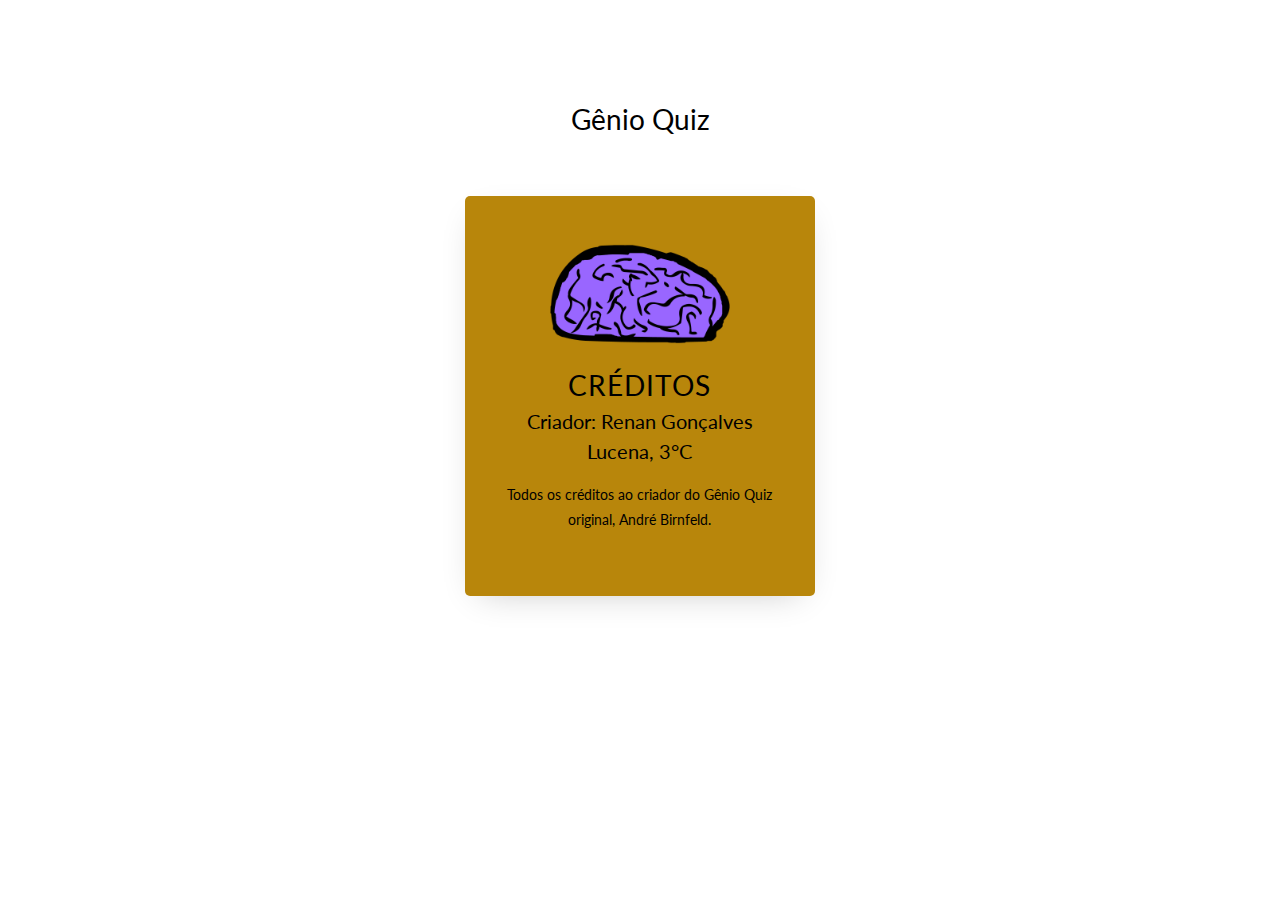
<file: creditos/index.html>
<!doctype html>
<html lang="en">
  <head>
  	<title>Gênio Quiz- Créditos</title>
    <meta charset="utf-8">
    <meta name="viewport" content="width=device-width, initial-scale=1, shrink-to-fit=no">

	<link href="https://fonts.googleapis.com/css?family=Lato:300,400,700&display=swap" rel="stylesheet">

	<link rel="stylesheet" href="https://stackpath.bootstrapcdn.com/font-awesome/4.7.0/css/font-awesome.min.css">
	
	<link rel="stylesheet" href="css/style.css">

	</head>
	<body>
	<section class="ftco-section">
		<div class="container">
			<div class="row justify-content-center">
				<div class="col-md-6 text-center mb-5">
					<h2 class="heading-section">Gênio Quiz</h2>
				</div>
			</div>
			<div class="row justify-content-center">
				<div class="col-md-6 col-lg-4">
					<div class="login-wrap py-5">
		      	<div class="img d-flex align-items-center justify-content-center" style="background-image: url(images/brain2.png);"></div>
		      	<h3 class="text-center mb-0">Créditos</h3>
		      	<h5 class="text-center"><p>Criador: Renan Gonçalves Lucena, 3°C</p></h5>
		      	<p class="text-center">Todos os créditos ao criador do Gênio Quiz original, André Birnfeld.</p>


		      	
	</section>

	<script src="js/jquery.min.js"></script>
  <script src="js/popper.js"></script>
  <script src="js/bootstrap.min.js"></script>
  <script src="js/main.js"></script>

	</body>
</html>
</file>
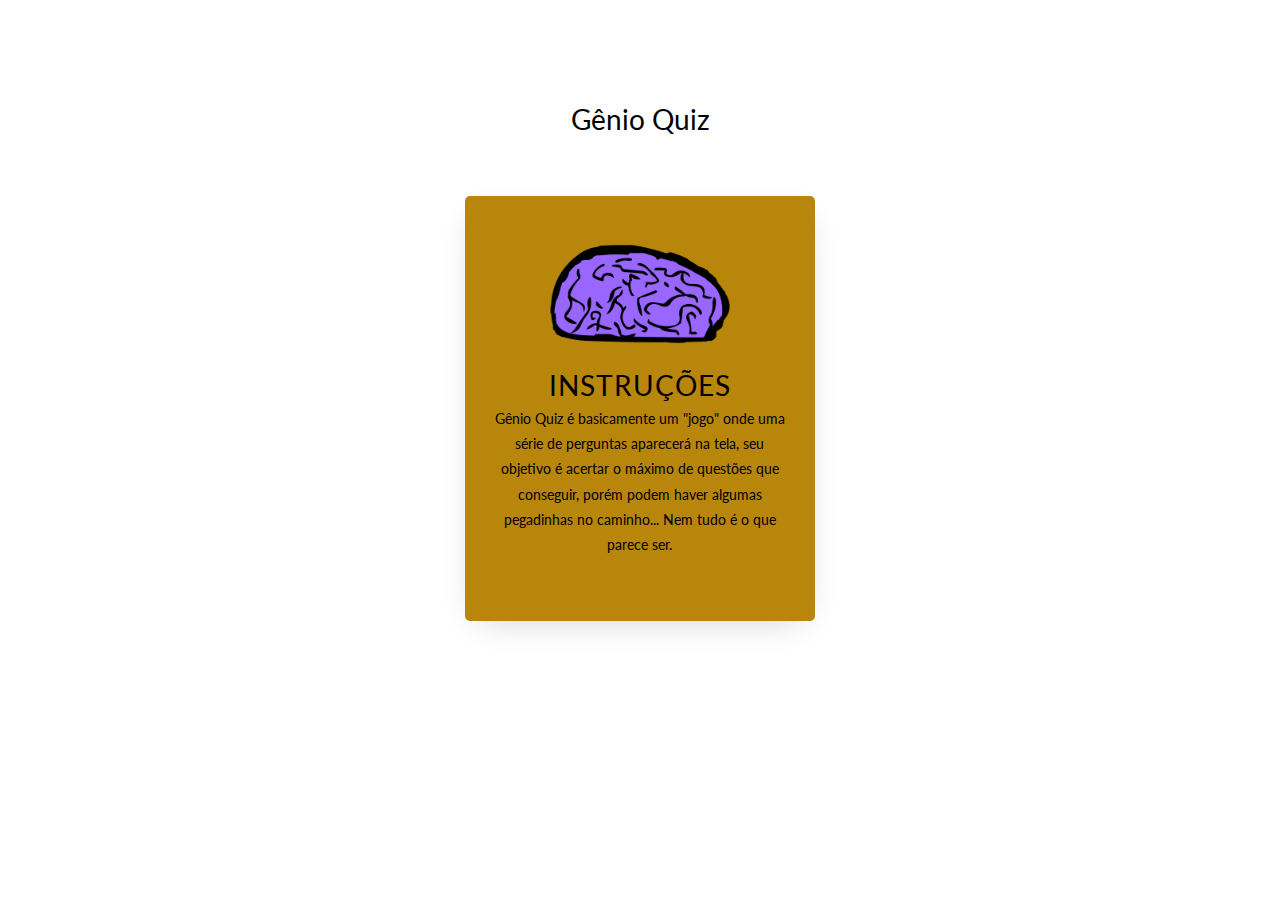
<file: instrucoes/index.html>
<!doctype html>
<html lang="en">
  <head>
  	<title>Gênio Quiz- Instruções</title>
    <meta charset="utf-8">
    <meta name="viewport" content="width=device-width, initial-scale=1, shrink-to-fit=no">

	<link href="https://fonts.googleapis.com/css?family=Lato:300,400,700&display=swap" rel="stylesheet">

	<link rel="stylesheet" href="https://stackpath.bootstrapcdn.com/font-awesome/4.7.0/css/font-awesome.min.css">
	
	<link rel="stylesheet" href="css/style.css">

	</head>
	<body>
	<section class="ftco-section">
		<div class="container">
			<div class="row justify-content-center">
				<div class="col-md-6 text-center mb-5">
					<h2 class="heading-section">Gênio Quiz</h2>
				</div>
			</div>
			<div class="row justify-content-center">
				<div class="col-md-6 col-lg-4">
					<div class="login-wrap py-5">
		      	<div class="img d-flex align-items-center justify-content-center" style="background-image: url(images/brain2.png);"></div>
		      	<h3 class="text-center mb-0">Instruções</h3>

		      	<p class="text-center">Gênio Quiz é basicamente um "jogo" onde uma série de perguntas aparecerá na tela, seu objetivo é acertar o máximo de questões que conseguir, porém podem haver algumas pegadinhas no caminho... Nem tudo é o que parece ser.</p>

		      	
	</section>

	<script src="js/jquery.min.js"></script>
  <script src="js/popper.js"></script>
  <script src="js/bootstrap.min.js"></script>
  <script src="js/main.js"></script>

	</body>
</html>
</file>
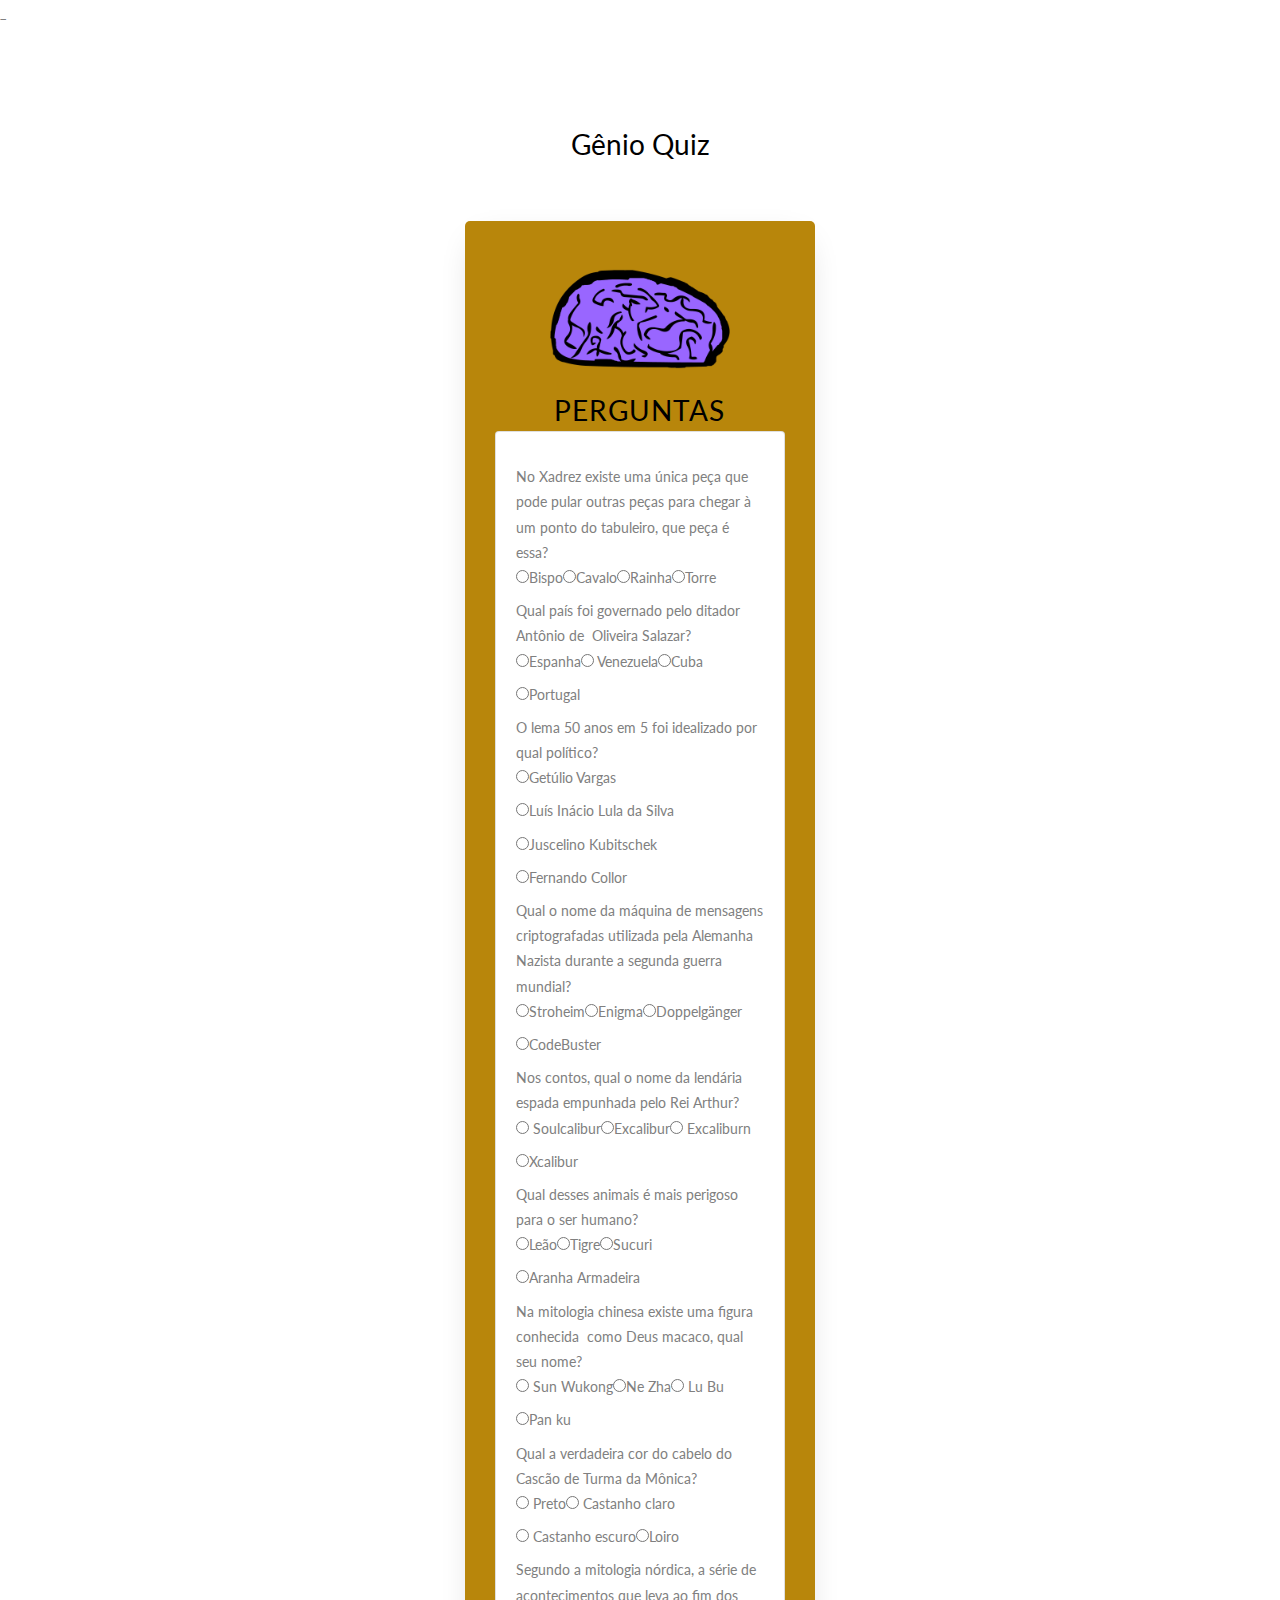
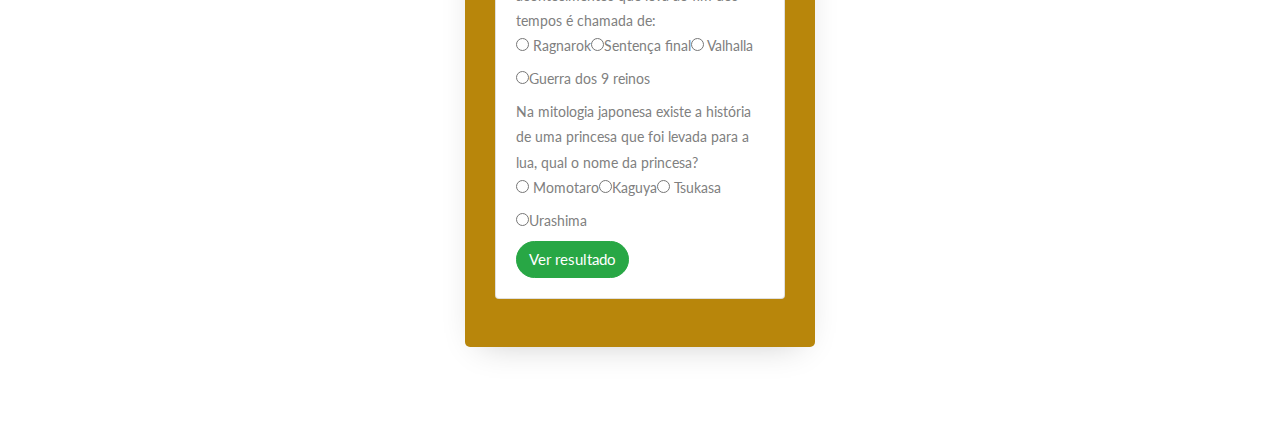
<file: quiz/index.html>
_<!doctype html>
<html lang="en">
  <head>
  	<title>Gênio Quiz- Instruções</title>
    <meta charset="utf-8">
    <meta name="viewport" content="width=device-width, initial-scale=1, shrink-to-fit=no">

	<link href="https://fonts.googleapis.com/css?family=Lato:300,400,700&display=swap" rel="stylesheet">

	<link rel="stylesheet" href="https://stackpath.bootstrapcdn.com/font-awesome/4.7.0/css/font-awesome.min.css">
	
	<link rel="stylesheet" href="css/style.css">

	</head>
	<body>
	<section class="ftco-section">
		<div class="container">
			<div class="row justify-content-center">
				<div class="col-md-6 text-center mb-5">
					<h2 class="heading-section">Gênio Quiz</h2>
				</div>
			</div>
			<div class="row justify-content-center">
				<div class="col-md-6 col-lg-4">
					<div class="login-wrap py-5">
		      	<div class="img d-flex align-items-center justify-content-center" style="background-image: url(images/brain2.png);"></div>
		      	<h3 class="text-center mb-0">Perguntas</h3>

            <div class="card">
		<div class="card-body">
			<h5 class="card-title text-center fs-2"></h5>
			<div id="quiz"></div>
			<button type="button" class="btn btn-success botao" id="submit">Ver resultado</button>
		</div>
	  </div>

	

	<script src="js/jquery.min.js"></script>
  <script src="js/popper.js"></script>
  <script src="js/bootstrap.min.js"></script>
  <script src="js/main.js"></script>
    <div id="results"></div>
    <div id="aprove"></div>
  <script  src="js/quiz.js"></script>


	</body>
</html>
</file>
